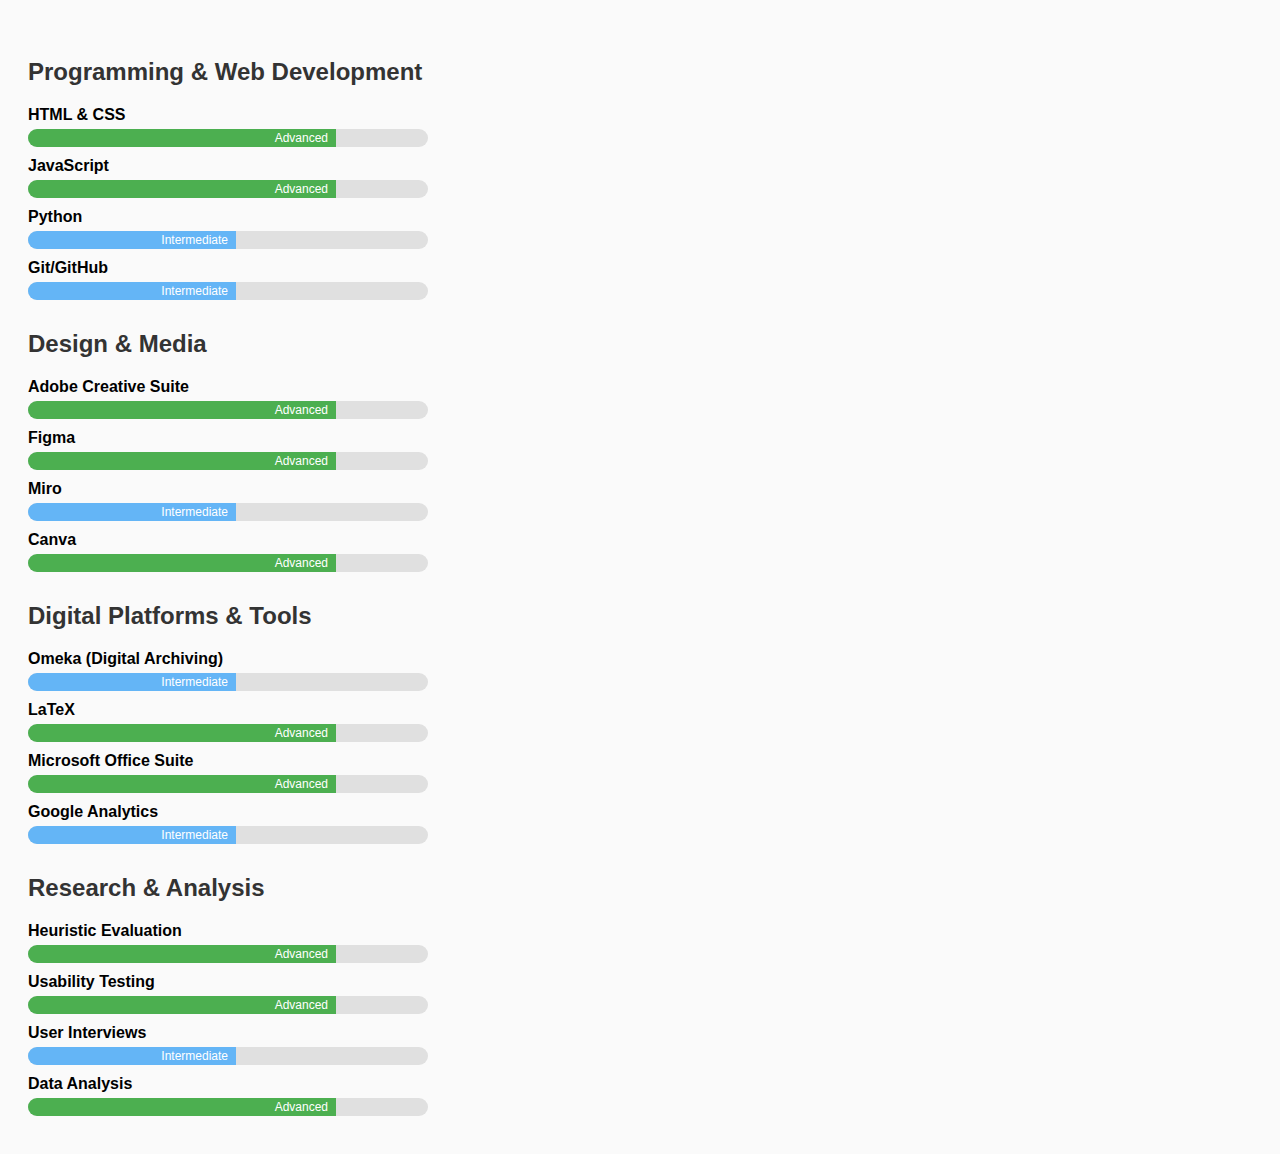
<file: 测试.html>
<!DOCTYPE html>
<html lang="en">
<head>
<meta charset="UTF-8">
<title>Skills</title>
<style>
  body {
    font-family: Arial, sans-serif;
    background: #fafafa;
    padding: 20px;
  }
  h2 {
    margin-top: 30px;
    color: #333;
  }
  .skill {
    margin: 10px 0;
  }
  .skill-name {
    font-weight: bold;
    margin-bottom: 5px;
  }
  .progress {
    background: #e0e0e0;
    border-radius: 20px;
    overflow: hidden;
    height: 18px;
    width: 400px; /* 控制进度条长度 */
  }
  .progress-bar {
    height: 100%;
    text-align: right;
    padding-right: 8px;
    color: white;
    font-size: 12px;
    line-height: 18px;
  }
  .beginner { width: 25%; background: #b0bec5; }
  .intermediate { width: 50%; background: #64b5f6; }
  .advanced { width: 75%; background: #4caf50; }
  .expert { width: 100%; background: #ff9800; }
</style>
</head>
<body>

<h2>Programming & Web Development</h2>
<div class="skill">
  <div class="skill-name">HTML & CSS</div>
  <div class="progress"><div class="progress-bar advanced">Advanced</div></div>
</div>
<div class="skill">
  <div class="skill-name">JavaScript</div>
  <div class="progress"><div class="progress-bar advanced">Advanced</div></div>
</div>
<div class="skill">
  <div class="skill-name">Python</div>
  <div class="progress"><div class="progress-bar intermediate">Intermediate</div></div>
</div>
<div class="skill">
  <div class="skill-name">Git/GitHub</div>
  <div class="progress"><div class="progress-bar intermediate">Intermediate</div></div>
</div>

<h2>Design & Media</h2>
<div class="skill">
  <div class="skill-name">Adobe Creative Suite</div>
  <div class="progress"><div class="progress-bar advanced">Advanced</div></div>
</div>
<div class="skill">
  <div class="skill-name">Figma</div>
  <div class="progress"><div class="progress-bar advanced">Advanced</div></div>
</div>
<div class="skill">
  <div class="skill-name">Miro</div>
  <div class="progress"><div class="progress-bar intermediate">Intermediate</div></div>
</div>
<div class="skill">
  <div class="skill-name">Canva</div>
  <div class="progress"><div class="progress-bar advanced">Advanced</div></div>
</div>

<h2>Digital Platforms & Tools</h2>
<div class="skill">
  <div class="skill-name">Omeka (Digital Archiving)</div>
  <div class="progress"><div class="progress-bar intermediate">Intermediate</div></div>
</div>
<div class="skill">
  <div class="skill-name">LaTeX</div>
  <div class="progress"><div class="progress-bar advanced">Advanced</div></div>
</div>
<div class="skill">
  <div class="skill-name">Microsoft Office Suite</div>
  <div class="progress"><div class="progress-bar advanced">Advanced</div></div>
</div>
<div class="skill">
  <div class="skill-name">Google Analytics</div>
  <div class="progress"><div class="progress-bar intermediate">Intermediate</div></div>
</div>

<h2>Research & Analysis</h2>
<div class="skill">
  <div class="skill-name">Heuristic Evaluation</div>
  <div class="progress"><div class="progress-bar advanced">Advanced</div></div>
</div>
<div class="skill">
  <div class="skill-name">Usability Testing</div>
  <div class="progress"><div class="progress-bar advanced">Advanced</div></div>
</div>
<div class="skill">
  <div class="skill-name">User Interviews</div>
  <div class="progress"><div class="progress-bar intermediate">Intermediate</div></div>
</div>
<div class="skill">
  <div class="skill-name">Data Analysis</div>
  <div class="progress"><div class="progress-bar advanced">Advanced</div></div>
</div>

</body>
</html>
</file>
